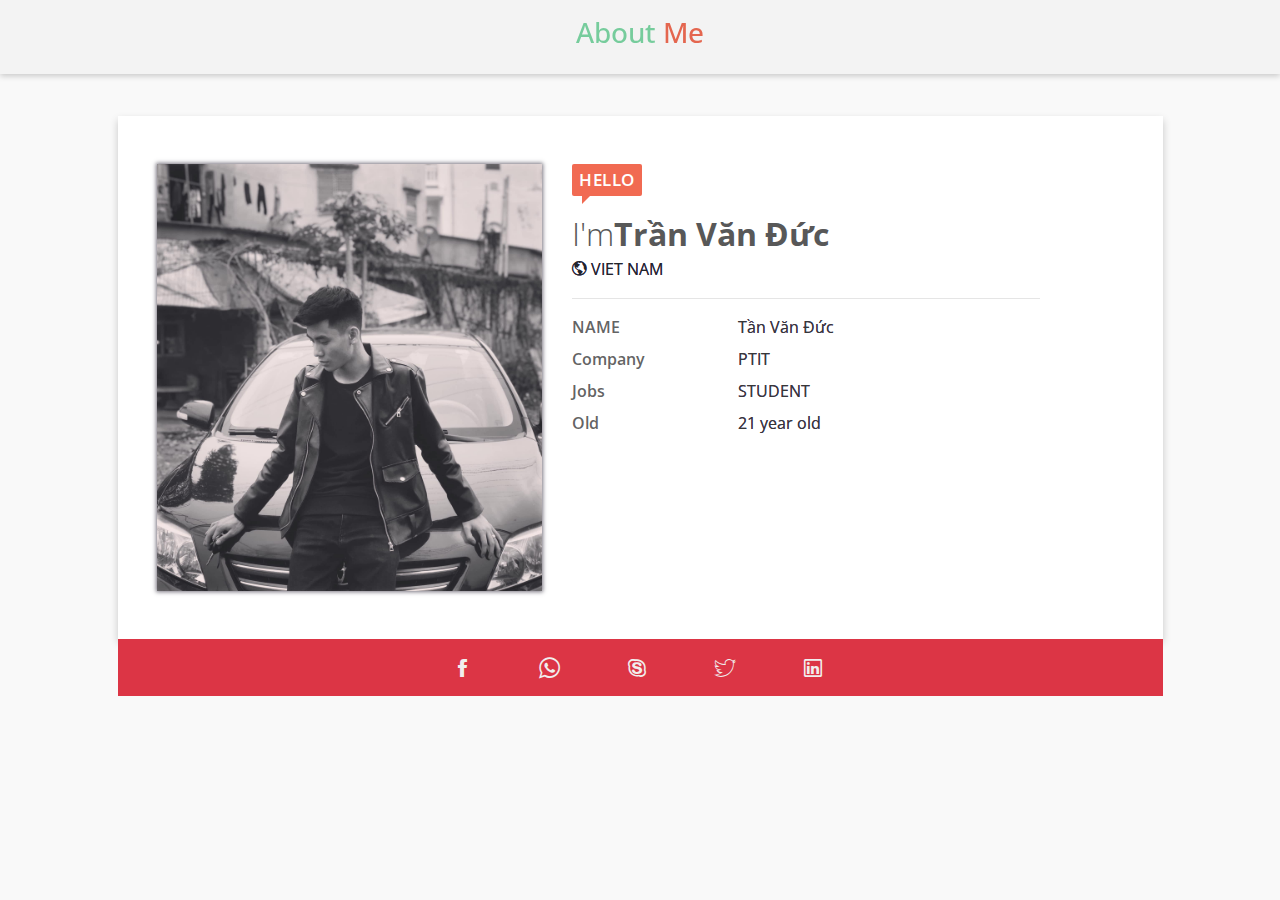
<file: TranVanDuc/index.html>
<!DOCTYPE html>
<html lang="en">

<head>
	<meta charset="UTF-8">
	<title>Lmint</title>
	<meta name="viewport" content="width=device-width, initial-scale=1">
	<link rel="stylesheet" href="sheet/bootstrap.css">
	<link rel="stylesheet" href="sheet/ionicons.min.css">
	<link rel="stylesheet" href="sheet/mine.css">
	<link href="https://fonts.googleapis.com/css?family=Open+Sans:300,700" rel="stylesheet">
	<script src="javascript/myscript.js"></script>
</head>

<body>
	<div class="menu">
		<div class="container">
			<div class="row">
				<div class="col-12 text-center">
					<h3 class="py-3">About <span>Me</span></h3>
				</div>
			</div>
		</div>
	</div>

	<div class="container" style="margin-top: 116px;">
		<div class="row">
			<div class="col-11 mx-auto profile">
				<div class="py-3 px-2 px-lg-4 py-lg-5">

					<div class="row">
						<div class="avatarBox col-12 col-lg-5">
							<img src="img/duc1.png" class="img-fluid">
						</div>

						<div class="infoBox col-12 col-lg-6 mt-2 mt-lg-0">
							<p class="sayHi">Hello</p>

							<div class="name">
								<p><span>I'm</span>Trần Văn Đức</p>
								<p class="s">Verified
									<span class="ion-ios-checkmark-outline"></span>
								</p>
								<p><span class="ion-android-globe"></span>VIET NAM</p>
							</div>
							<hr>

							<div class="detailInfo">
								<div class="row my-2">
									<div class="col-lg-4 col-12 boldd">NAME</div>
									<div class="col-lg-8 col-12 b">Tần Văn Đức</div>
								</div>
								<div class="row my-2">
									<div class="col-lg-4 col-12 boldd">Company</div>
									<div class="col-lg-8 col-12 b">PTIT</div>
								</div>
								<div class="row my-2">
									<div class="col-lg-4 col-12 boldd">Jobs</div>
									<div class="col-lg-8 col-12 b">STUDENT</div>
								</div>
								<div class="row">
									<div class="col-lg-4 col-12 boldd">Old</div>
									<div class="col-lg-8 col-12 b">21 year old</div>
								</div>

							</div>
						</div>
					</div>

				</div>
			</div>
			<div class="col-11 mx-auto bg-danger contact text-center">
				<div class="social col-12">
					<!-- Facebook -->
					<a href="https://www.facebook.com/TranVanDuc.explosion" target="_blank">
						<span class="ion-social-facebook mr-4 mr-lg-5"></span>
					</a>
					<span class="https://www.instagram.com/_ductran2602_/"></span>
					<span class="ion-social-whatsapp-outline mr-4 mr-lg-5 ml-lg-3"></span>
					<span class="ion-social-skype-outline mr-4 mr-lg-5 ml-lg-3"></span>
					<span class="ion-social-twitter-outline mr-4 mr-lg-5 ml-lg-3"></span>
					<span class="ion-social-linkedin-outline ml-lg-3"></span>
				</div>
			</div>
		</div>
	</div>

</body>
<footer>
	<div class="container-fluid mt-2">
		<div class="row">
			
			</div>
		</div>
	</div>
</footer>

</html>
</file>
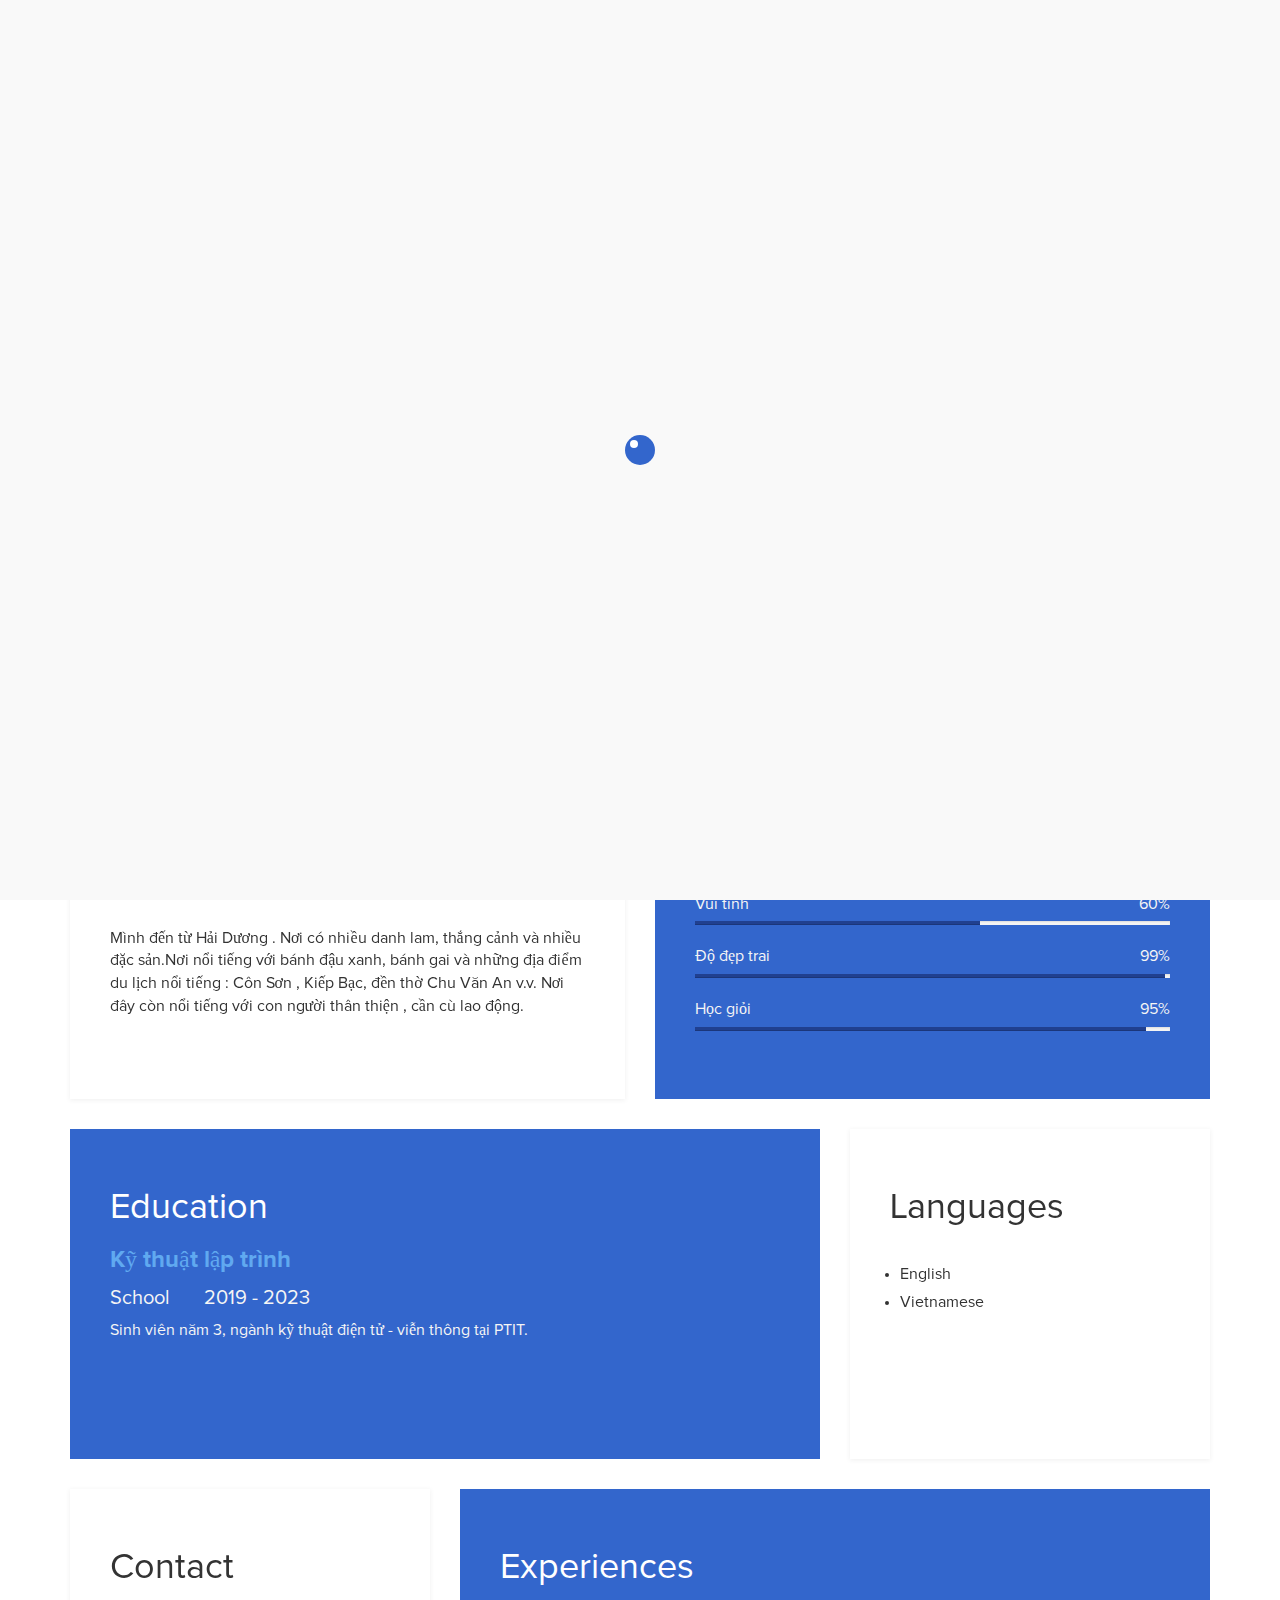
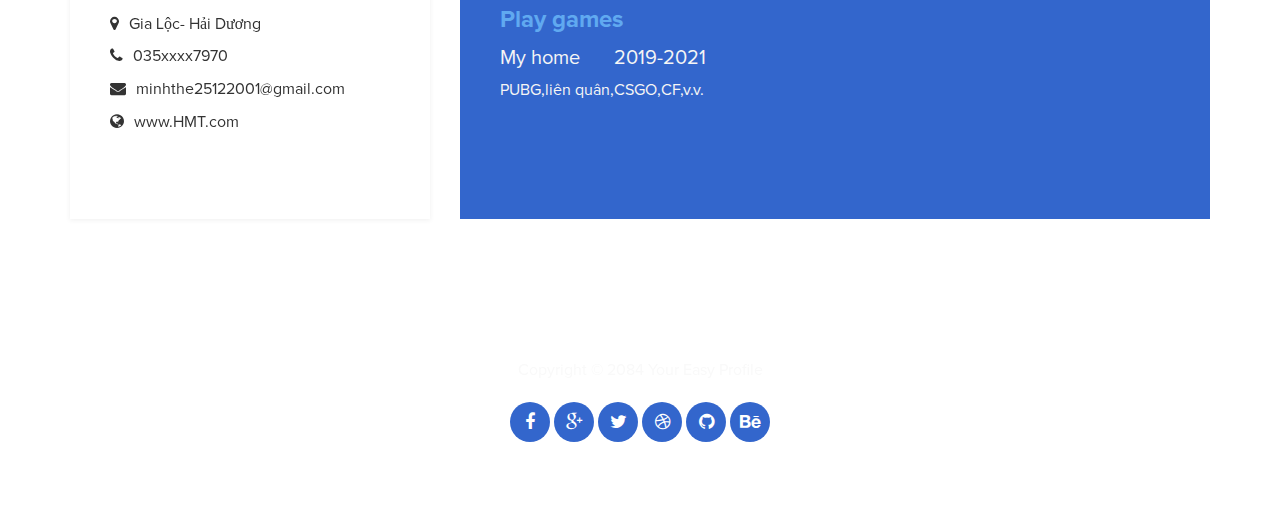
<file: HaMinhthe/Hà Minh Thế.html>
<!DOCTYPE html>
<html lang="en">
<head>
	<meta charset="utf-8">
	<title>Easy Profile Blue - templatemo</title>
	<meta http-equiv="X-UA-Compatible" content="IE=Edge">
	<meta name="viewport" content="width=device-width, initial-scale=1"> 
	<meta name="keywords" content="">
	<meta name="description" content="">
<!-- 
Easy Profile Template
http://www.templatemo.com/tm-467-easy-profile
-->
	<!-- stylesheet css -->
	<link rel="stylesheet" href="css/bootstrap.min.css">
	<link rel="stylesheet" href="css/font-awesome.min.css">
	<link rel="stylesheet" href="css/templatemo-blue.css">
</head>
<body data-spy="scroll" data-target=".navbar-collapse">

<!-- preloader section -->
<div class="preloader">
	<div class="sk-spinner sk-spinner-wordpress">
       <span class="sk-inner-circle"></span>
     </div>
</div>

<!-- header section -->
<header>
	<div class="container">
		<div class="row">
			<div class="col-md-12 col-sm-12">
				<img src="images/tm-easy-profile.jpg" class="img-responsive img-circle tm-border" alt="templatemo easy profile">
				<hr>
				<h1 class="tm-title bold shadow">Hi,Hà Minh Thế </h1>
				<h1 class="white bold shadow">B19DCVT390</h1>
			</div>
		</div>
	</div>
</header>

<!-- about and skills section -->
<section class="container">
	<div class="row">
		<div class="col-md-6 col-sm-12">
			<div class="about">
				<h3 class="accent">Introduce </h3>
				<h2>Hà Minh Thế</h2>
				<p>  Mình đến từ Hải Dương . Nơi có nhiều danh lam, thắng cảnh và nhiều đặc sản.Nơi nổi tiếng với bánh đậu xanh, bánh gai và những địa điểm du lịch nổi tiếng : Côn Sơn , Kiếp Bạc, đền thờ Chu Văn An v.v. Nơi đây còn nổi tiếng với con người thân thiện , cần cù lao động. </p>
			</div>
		</div>
		<div class="col-md-6 col-sm-12">
			<div class="skills">
				<h2 class="white">Rate</h2>
				<strong>Vui tính</strong>
				<span class="pull-right">60%</span>
					<div class="progress">
						<div class="progress-bar progress-bar-primary" role="progressbar" 
                        aria-valuenow="60" aria-valuemin="0" aria-valuemax="100" style="width: 60%;"></div>
					</div>
				<strong>Độ đẹp trai</strong>
				<span class="pull-right">99%</span>
					<div class="progress">
						<div class="progress-bar progress-bar-primary" role="progressbar" 
                        aria-valuenow="99" aria-valuemin="0" aria-valuemax="100" style="width: 99%;"></div>
					</div>
				<strong>Học giỏi </strong>
				<span class="pull-right">95%</span>
					<div class="progress">
						<div class="progress-bar progress-bar-primary" role="progressbar" 
                        aria-valuenow="95" aria-valuemin="0" aria-valuemax="100" style="width: 95%;"></div>
					</div>
			</div>
		</div>
	</div>
</section>

<!-- education and languages -->
<section class="container">
	<div class="row">
		<div class="col-md-8 col-sm-12">
			<div class="education">
				<h2 class="white">Education</h2>
					<div class="education-content">
						<h4 class="education-title accent">Kỹ thuật lập trình </h4>
							<div class="education-school">
								<h5>School </h5><span></span>
								<h5>2019  - 2023 </h5>
							</div>
						<p class="education-description">Sinh viên năm 3, ngành kỹ thuật điện tử - viễn thông tại PTIT. </p>
					</div>
			</div>
		</div>
		<div class="col-md-4 col-sm-12">
			<div class="languages">
				<h2>Languages</h2>
					<ul>
						<li>English  </li>
						<li>Vietnamese</li>
					</ul>
		</div>
	</div>
</section>

<!-- contact and experience -->
<section class="container">
	<div class="row">
		<div class="col-md-4 col-sm-12">
			<div class="contact">
				<h2>Contact</h2>
					<p><i class="fa fa-map-marker"></i> Gia Lộc- Hải Dương</p>
					<p><i class="fa fa-phone"></i> 035xxxx7970</p>
					<p><i class="fa fa-envelope"></i> minhthe25122001@gmail.com</p>
					<p><i class="fa fa-globe"></i> www.HMT.com</p>
			</div>
		</div>
		<div class="col-md-8 col-sm-12">
			<div class="experience">
				<h2 class="white">Experiences</h2>
					<div class="experience-content">
						<h4 class="experience-title accent">Play games</h4>
						<h5>My home</h5><span></span>
						<h5>2019-2021</h5>
						<p class="education-description">PUBG,liên quân,CSGO,CF,v.v.</p>
					</div>
			</div>
		</div>
	</div>
</section>

<!-- footer section -->
<footer>
	<div class="container">
		<div class="row">
			<div class="col-md-12 col-sm-12">
				<p>Copyright &copy; 2084 Your Easy Profile</p>
				<ul class="social-icons">
					<li><a href="#" class="fa fa-facebook"></a></li>
                    <li><a href="#" class="fa fa-google-plus"></a></li>
					<li><a href="#" class="fa fa-twitter"></a></li>
					<li><a href="#" class="fa fa-dribbble"></a></li>
					<li><a href="#" class="fa fa-github"></a></li>
					<li><a href="#" class="fa fa-behance"></a></li>
				</ul>
			</div>
		</div>
	</div>
</footer>

<!-- javascript js -->	
<script src="js/jquery.js"></script>
<script src="js/bootstrap.min.js"></script>	
<script src="js/jquery.backstretch.min.js"></script>
<script src="js/custom.js"></script>

</body>
</html>
</file>
<file: TranVanDuc/sheet/mine.css>
* {
	font-family: 'Open Sans', sans-serif;
}

a:hover {
	text-decoration: none;
}

.name p:nth-child(2) {
    color: #575757d1;
    font-family:  'roboto', sans-serif;
    font-weight: 400;
    margin-top: 5px;
    letter-spacing: 0.6px;
}

body {background-color: #f9f9f9; margin:0; padding:0;}

.avatarBox img {
	box-shadow: 0px 0px 4px 1px #373141ab;
}

.menu h3 {
	color: #76cc9c;
}

.name {
	cursor: default;
}

.name .s {
	text-shadow: 0.6px 0.6px 2px #3cb3716e;
}

.name p:first-child {
	font-weight: 700;
	color: #585858;
	font-size: 24pt;
	padding-bottom: 0px;
	margin-bottom:  0px;
	line-height: 1;
	margin-top: 6px;
	transition: 0.4s;
	box-sizing: border-box;
	padding-bottom: 5px;
	padding-right: 10px;
	display: inline-block;
	position: relative;
}

.name p:first-child:after {
	content: '';
	top: 0;
	position: absolute;
	height: 100%;
	width: 4px;
	background-color: orange;
	transition: 0.2s;
	margin-left: 10px;
	transform-origin: 50% 50%;
	transform: scaleY(0);
}

.name p:first-child:hover:after {
	transform: scaleY(1);
}

.name p:first-child span {
	font-weight: 300;
}

.s {
	display: inline-block;
	margin: 0 0 0 12px;
	transform: scaleX(0);
	transform-origin: 0% 50%;
	transition: 0.3s;
}

.s span {
	font-size: 18px;
}

.name p:nth-child(3) {
	text-shadow: 0.2px 0.2px 0.4px #44227bd1;
}

.name p:nth-child(3) span{
	font-size: 18px;
	margin-right: 4px;
}

.menu h3 span {
	color: #e4664f;
}

.menu {
	background-color: #f3f3f3;
	width: 100%;
	top: 0;
	position: fixed;
	z-index: 100;
	box-shadow: 0 2px 6px 0 rgba(0, 0, 0, 0.2);
}

.boldd {
	font-weight: 600;
	color: #5a5a5af2;
}

.menuMore {
	
}

.b {
	text-shadow: 0px 0px 0.2px #44227bd1;
	font-size: 12pt;
}

.profile {
	background-color: white;
	box-shadow: 0 4px 8px 0 rgba(0, 0, 0, 0.2);
}

.sayHi {
	background-color: #f16a52;
	display: inline-block;
	font-weight: 600;
	letter-spacing: 0.6px;
	padding: 5px 7px;
	line-height: 1.3;
	font-size: 17px;
	text-transform:  uppercase;
	color: #fff;
	border-radius: 2px;
	position: relative;
}

.sayHi:after {
	content: '';
	width: 0;
	height: 0;
	top:  100%;
	left: 10px;
	display: block;
	position: absolute;
	border-style: solid;
	border-width: 0 0 8px 8px;
	border-left-color: #f16a52;
}

.social span {
	color: #f1eeee;
	display: inline-block;
	font-size: 24px;
	margin-bottom: 14px;
	line-height: 1.1;
	transition: 0.4s;
}

.social span:hover {
	color: #373737;
}

.social span {
	padding-top: 16px;
	list-style-type: none;
}

.detailInfo {
	color: #373737;
}

.license a {
	font-size: 13px;
	color: #6fb9a475;
}
</file>
<file: HaMinhthe/css/templatemo-blue.css>
/*

Easy Profile Template
http://www.templatemo.com/tm-467-easy-profile

*/

html, body {
  margin:0;border:0;padding:0;
  font-size:16px;
  font-family:'Proxima';
  overflow-x:hidden;
  position: relative;
  vertical-align: baseline;
}

html {
    -webkit-font-smoothing: antialiased;
}

h1 {font-size:40px;}
h2 {font-size:36px;}
h3 {font-size:30px;}
h4 {font-size:24px;}
h5 {font-size:20px;}
h6 {font-size:18px;}

h2 {
  padding-bottom: 14px;
}

.accent {
  font-family: 'Proxima Bold';
  line-height: 14px;
  color: #60A9F0;
}

.bold {
	font-weight: bold;
}

.tm-border {
	border: 5px solid #fff;
	box-shadow: 2px 2px #000;
}

.shadow {
	text-shadow: 1px 1px #000;
}

.tm-title {
	color: #66CCFF;
}

.white {
  color: #fff;
}

.about,.skills,
.education,.languages,
.contact, .experience {
  padding: 40px;
  min-height: 330px;
}

.education, .languages,
.contact, .experience {
  margin-top: 30px;
}

@font-face {
    font-family: 'Proxima';
    src: url(../fonts/ProximaNova-Regular.otf);
}

@font-face {
    font-family: 'Proxima Bold';
    src: url(../fonts/ProximaNova-Bold.otf);
}

/* preloader section */
.preloader {
  position: fixed;
  top: 0;
  left: 0;
   width: 100%;
  height: 100%;
   z-index: 99999;
   display: -webkit-flex;
    display: -ms-flexbox;
   display: flex;
   -webkit-flex-flow: row nowrap;
   -ms-flex-flow: row nowrap;
    flex-flow: row nowrap;
     -webkit-justify-content: center;
    -ms-flex-pack: center;
    justify-content: center;
    -webkit-align-items: center;
     -ms-flex-align: center;
     align-items: center;
    background: none repeat scroll 0 0 #fff;
  background: none repeat scroll 0 0 #f9f9f9;
}
.sk-spinner-wordpress.sk-spinner {
  background-color: #3366CC;
  width: 30px;
  height: 30px;
  border-radius: 30px;
  position: relative;
  -webkit-animation: sk-innerCircle 1s linear infinite;
          animation: sk-innerCircle 1s linear infinite; }
.sk-spinner-wordpress .sk-inner-circle {
  display: block;
  background-color: #fff;
  width: 8px;
  height: 8px;
  position: absolute;
  border-radius: 8px;
  top: 5px;
  left: 5px; }

@-webkit-keyframes sk-innerCircle {
  0% {
    -webkit-transform: rotate(0);
            transform: rotate(0); }

  100% {
    -webkit-transform: rotate(360deg);
            transform: rotate(360deg); } }

@keyframes sk-innerCircle {
  0% {
    -webkit-transform: rotate(0);
            transform: rotate(0); }

  100% {
    -webkit-transform: rotate(360deg);
            transform: rotate(360deg); } }

/* header section */
header {
  text-align: center;
  min-height: 400px;
  overflow: hidden;
  position: relative;
  padding-top: 160px;
  padding-bottom: 140px;
}
header img {
  display: inline-block !important;
}
header h2 {
  padding-top: 40px;
}
header hr {
  border-color: #3366CC;
  width: 100px;
}

/* about section */
.about {
  background: #fff;
  box-shadow: 0px 1px 5px rgba(50,50,50,0.08);
}

/* skills section */
.skills {
  background: #3366CC;
  color: #f5f5f5;
}
.skills .progress {
  border-radius: 0px;
  height: 4px;
}
.skills .progress .progress-bar-primary {
  background: #204090;
}
.skills strong {
  display: inline-block;
  font-weight: normal;
  padding-bottom: 6px;
}

/* education section */
.education {
  background: #3366CC;
  color: #f5f5f5;
}
.education .education-content {
  padding-bottom: 14px;
}
.education h5 {
  display: inline-block;
}
.education span {
  padding-right: 10px;
  padding-left: 20px;
}

/* languages section */
.languages {
  background: #fff;
 box-shadow: 0px 1px 5px rgba(50,50,50,0.08);
}
.languages ul {
  padding: 10px;
}
.languages ul li {
  padding-bottom: 6px;
}

/* contact section */
.contact {
  background: #fff;
 box-shadow: 0px 1px 5px rgba(50,50,50,0.08);
}
.contact .fa {
  padding-right: 6px;
}

/* experience section */
.experience {
  background: #3366CC;
  color: #f5f5f5;
}
.experience .experience-content {
  padding-bottom: 14px;
}
.experience h5 {
  display: inline-block;
}
.experience span {
  padding-right: 10px;
  padding-left: 20px;
}

/* footer section */
footer {
  color: #f9f9f9;
  text-align: center;
  padding-top: 140px;
  padding-bottom: 100px;
}

/* social icon section */
.social-icons {
  padding: 0;
  margin: 0;
}
.social-icons li {
  display: inline-block;
  list-style: none;
}
.social-icons li a {
  background: #3366CC;
  border-radius: 50%;
  color: #fff;
  text-decoration: none;
  font-size: 18px;
  width: 40px;
  height: 40px;
  line-height: 40px;
  text-align: center;
  transition: all 0.4s ease-in;
  position: relative;
  bottom: 10px;
  top: 10px;
}
.social-icons li a:hover {
  background: #202020;
  color: #fff;
}

@media ( max-width: 980px ) {
  .skills {
    margin-top: 30px;
  }
}

@media ( max-width: 360px ) {
  header h1 {
    font-size: 30px;
  }
  .about h2 {
    font-size: 24px;
  }
  .education h4,
  .experience h4 {
    font-size: 20px;
  }
}
</file>
